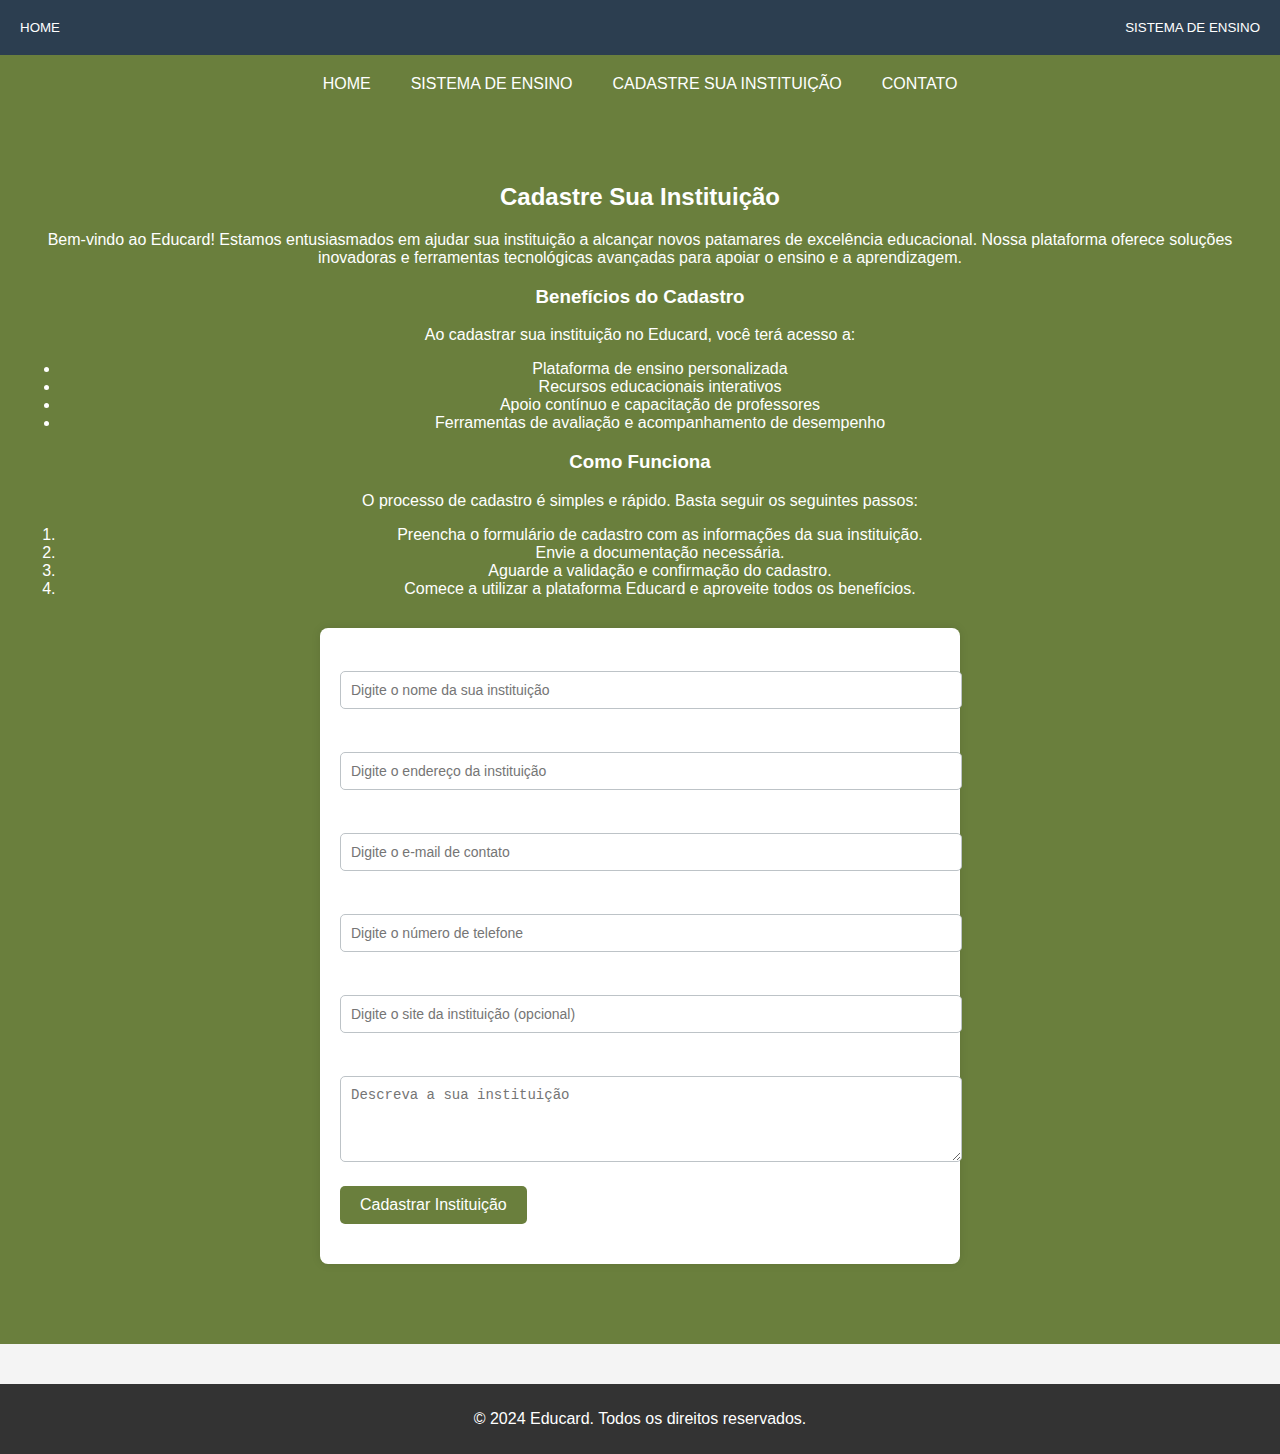
<file: cadastre-instituicao.html>
<!DOCTYPE html>
<html lang="pt-br">
<head>
    <meta charset="UTF-8">
    <meta name="viewport" content="width=device-width, initial-scale=1.0">
    <title>Cadastre Sua Instituição - Educard</title>
    <link rel="stylesheet" href="styles.css">
</head>
<body>
    <header>
        <div class="top-bar">
            <button onclick="location.href='index.html'">HOME</button>
            <button onclick="location.href='sistema-de-ensino.html'">SISTEMA DE ENSINO</button>
        </div>
        <nav>
            <ul>
                <li><a href="index.html">HOME</a></li>
                <li><a href="sistema-de-ensino.html">SISTEMA DE ENSINO</a></li>
                <li><a href="cadastre-instituicao.html">CADASTRE SUA INSTITUIÇÃO</a></li>
                <li><a href="contato.html">CONTATO</a></li>
            </ul>
        </nav>
    </header>
    
    <main>
        <section class="about">
            <h2>Cadastre Sua Instituição</h2>
            <p>Bem-vindo ao Educard! Estamos entusiasmados em ajudar sua instituição a alcançar novos patamares de excelência educacional. Nossa plataforma oferece soluções inovadoras e ferramentas tecnológicas avançadas para apoiar o ensino e a aprendizagem.</p>
            
            <h3>Benefícios do Cadastro</h3>
            <p>Ao cadastrar sua instituição no Educard, você terá acesso a:</p>
            <ul>
                <li>Plataforma de ensino personalizada</li>
                <li>Recursos educacionais interativos</li>
                <li>Apoio contínuo e capacitação de professores</li>
                <li>Ferramentas de avaliação e acompanhamento de desempenho</li>
            </ul>
            
            <h3>Como Funciona</h3>
            <p>O processo de cadastro é simples e rápido. Basta seguir os seguintes passos:</p>
            <ol>
                <li>Preencha o formulário de cadastro com as informações da sua instituição.</li>
                <li>Envie a documentação necessária.</li>
                <li>Aguarde a validação e confirmação do cadastro.</li>
                <li>Comece a utilizar a plataforma Educard e aproveite todos os benefícios.</li>
            </ol>
            
            <form action="#" method="POST" class="cadastro-form">
                <div class="form-group">
                    <label for="nome">Nome da Instituição</label>
                    <input type="text" id="nome" name="nome" required placeholder="Digite o nome da sua instituição">
                </div>
                <div class="form-group">
                    <label for="endereco">Endereço</label>
                    <input type="text" id="endereco" name="endereco" required placeholder="Digite o endereço da instituição">
                </div>
                <div class="form-group">
                    <label for="email">E-mail</label>
                    <input type="email" id="email" name="email" required placeholder="Digite o e-mail de contato">
                </div>
                <div class="form-group">
                    <label for="telefone">Telefone</label>
                    <input type="tel" id="telefone" name="telefone" required placeholder="Digite o número de telefone">
                </div>
                <div class="form-group">
                    <label for="site">Site da Instituição (opcional)</label>
                    <input type="url" id="site" name="site" placeholder="Digite o site da instituição (opcional)">
                </div>
                <div class="form-group">
                    <label for="descricao">Descrição da Instituição</label>
                    <textarea id="descricao" name="descricao" rows="4" required placeholder="Descreva a sua instituição"></textarea>
                </div>
                <div class="form-group">
                    <button type="submit" class="submit-btn">Cadastrar Instituição</button>
                </div>
            </form>
        </section>
    </main>

    <footer>
        <p>&copy; 2024 Educard. Todos os direitos reservados.</p>
    </footer>
</body>
</html>
</file>
<file: styles.css>
/* Estilos gerais */
body {
    font-family: Arial, sans-serif;
    margin: 0;
    padding: 0;
    background-color: #f4f4f4; /* Cor de fundo suave */
}

/* Barra superior com logo */
.top-bar {
    background-color: #2C3E50;
    padding: 10px;
    display: flex;
    justify-content: space-between; /* Garante que a logo e os botões fiquem separados */
    align-items: center; /* Alinha verticalmente os itens */
}

.top-bar .logo {
    width: 50px; /* Ajuste o tamanho da logo conforme necessário */
    height: auto;
}

.top-bar-buttons {
    display: flex;
    justify-content: space-between;
}

.top-bar button {
    background-color: #2C3E50;
    border: none;
    color: white;
    padding: 10px;
    cursor: pointer;
}

/* Navegação */
nav {
    background-color: #6A7F3D;
    color: white;
    padding: 10px;
}

nav ul {
    list-style: none;
    margin: 0;
    padding: 0;
    display: flex;
    justify-content: center; /* Centraliza os itens de navegação */
}

nav ul li {
    display: inline;
}

nav ul li a {
    color: white;
    text-decoration: none;
    padding: 10px 20px; /* Adiciona um padding para os links ficarem bem espaçados */
    display: block;
}

nav ul li a:hover {
    background-color: #2C3E50; /* Altera a cor de fundo ao passar o mouse */
    border-radius: 5px; /* Deixa os cantos arredondados ao passar o mouse */
}

/* Banner */
.banner {
    position: relative;
    text-align: center;
    color: white;
}

.banner img {
    width: 100%; /* Ajusta a imagem para ocupar toda a largura do container */
    height: 300px; /* Ajuste de altura para a imagem */
    object-fit: cover; /* Garante que a imagem cubra a área do banner sem distorcer */
    object-position: center; /* Centraliza a imagem dentro da área do banner */
}

.banner-text {
    position: absolute;
    bottom: 20%;
    left: 50%;
    transform: translate(-50%, 50%);
    background-color: rgba(255, 255, 255, 0.5);
    padding: 20px;
}

/* Seção 'Sobre' */
.about {
    background-color: #6A7F3D;
    color: white;
    text-align: center;
    padding: 50px 20px;
}

.about button {
    background-color: #2C3E50;
    border: none;
    color: white;
    padding: 10px 20px;
    cursor: pointer;
}

/* Estilo para o formulário de cadastro */
.cadastro-form {
    background-color: #FFFFFF;
    padding: 20px;
    border-radius: 8px;
    box-shadow: 0px 0px 10px rgba(0, 0, 0, 0.1);
    max-width: 600px;
    margin: 30px auto;
    text-align: left;
}

.cadastro-form .form-group {
    margin-bottom: 20px;
}

.cadastro-form label {
    display: block;
    font-weight: bold;
    margin-bottom: 5px;
}

.cadastro-form input,
.cadastro-form textarea {
    width: 100%;
    padding: 10px;
    border: 1px solid #BDC3C7;
    border-radius: 5px;
    font-size: 14px;
}

.cadastro-form input:focus,
.cadastro-form textarea:focus {
    border-color: #6A7F3D;
    outline: none;
}

.cadastro-form .submit-btn {
    background-color: #6A7F3D;
    color: white;
    border: none;
    padding: 10px 20px;
    cursor: pointer;
    border-radius: 5px;
    font-size: 16px;
}

.cadastro-form .submit-btn:hover {
    background-color: #2C3E50;
}

/* Footer */
footer {
    background-color: #333;
    color: white;
    text-align: center;
    padding: 10px;
    margin-top: 40px;
}

/* Contato - Estilos */
.contact {
    text-align: center;
    padding: 50px 20px;
}

.contact h2 {
    color: #2C3E50;
    font-size: 2em;
    margin-bottom: 20px;
}

.contact p {
    color: #6A7F3D;
    font-size: 1.1em;
    margin-bottom: 30px;
}

.contact-info {
    background-color: #ffffff;
    padding: 20px;
    border-radius: 8px;
    box-shadow: 0px 0px 10px rgba(0, 0, 0, 0.1);
    margin-bottom: 30px;
    text-align: left;
}

.contact-info p {
    font-size: 1.2em;
    margin-bottom: 10px;
}

.contact-form {
    background-color: #FFFFFF;
    padding: 20px;
    border-radius: 8px;
    box-shadow: 0px 0px 10px rgba(0, 0, 0, 0.1);
    max-width: 600px;
    margin: 0 auto;
    text-align: left;
}

.contact-form .form-group {
    margin-bottom: 20px;
}

.contact-form label {
    display: block;
    font-weight: bold;
    margin-bottom: 5px;
}

.contact-form input,
.contact-form textarea {
    width: 100%;
    padding: 10px;
    border: 1px solid #BDC3C7;
    border-radius: 5px;
    font-size: 14px;
}

.contact-form input:focus,
.contact-form textarea:focus {
    border-color: #6A7F3D;
    outline: none;
}

.contact-form .submit-btn {
    background-color: #6A7F3D;
    color: white;
    border: none;
    padding: 10px 20px;
    cursor: pointer;
    border-radius: 5px;
    font-size: 16px;
}

.contact-form .submit-btn:hover {
    background-color: #2C3E50;
}
</file>
